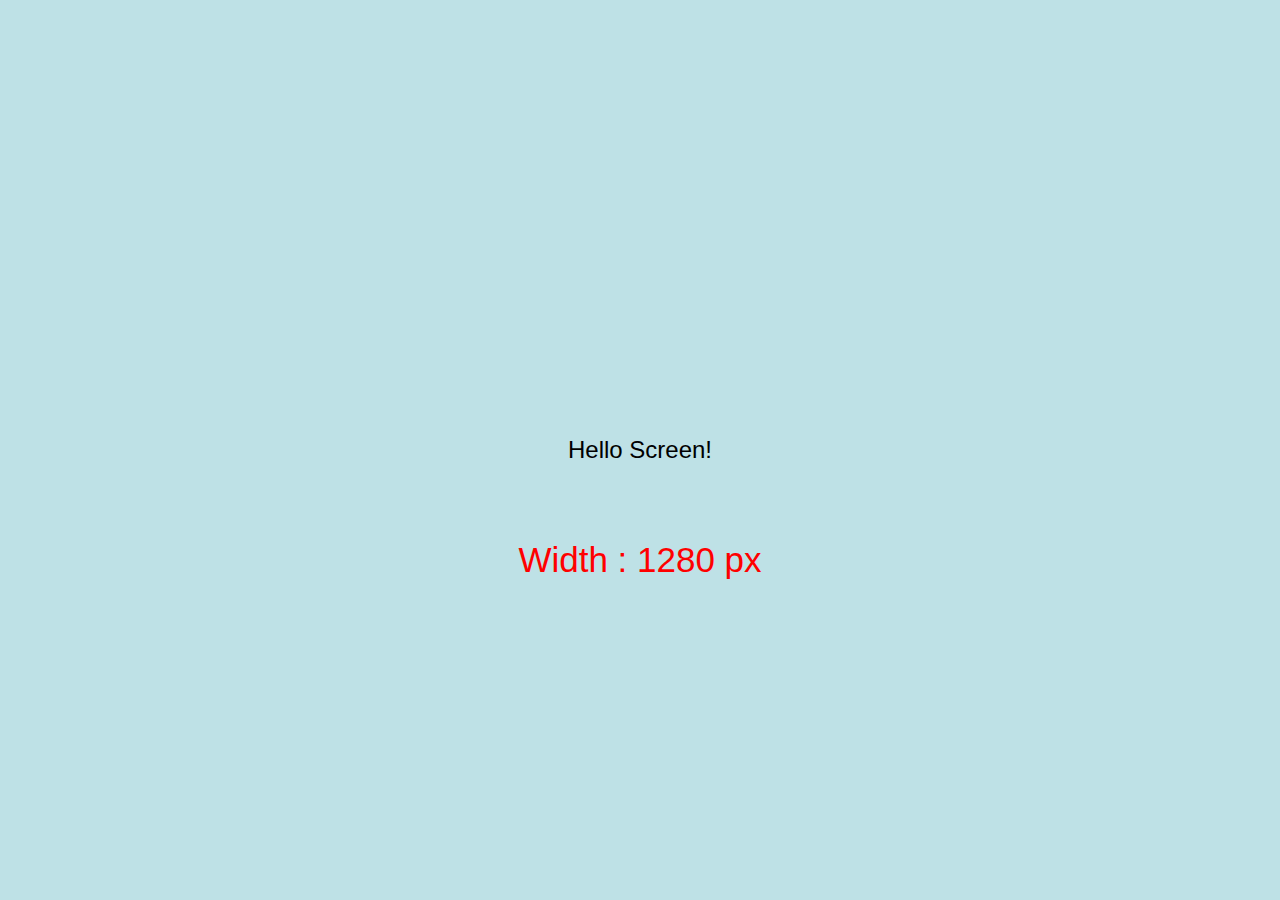
<file: Lesson1/index.html>
<!DOCTYPE html>
<html>
  <head>
    <title>Responsive Design</title>
    <link rel="stylesheet" href="style.css">
    <script src="script.js"></script>
  </head>

  <body>
    
    <div class="container">
      
        <div class="text">
          Hello Screen!
        </div>

        <div id="size"></div>
    </div>
    


  </body>

</html>
</file>
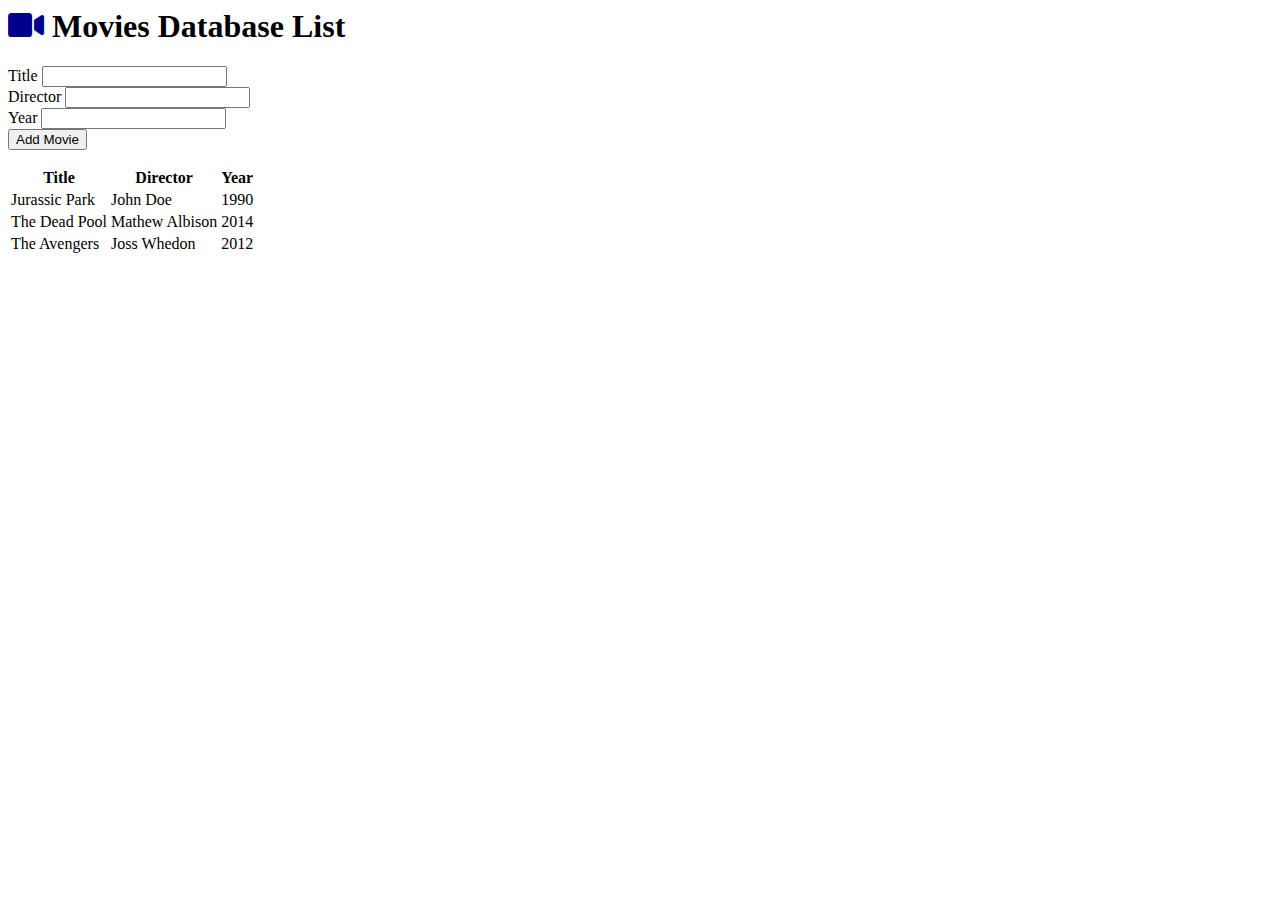
<file: Lesson10/index.html>
<html lang="en">
<head>
    <meta charset="UTF-8" />
    <meta name="viewport" content="width=device-width, initial-scale=1.0" />
    <link rel="stylesheet" href="https://use.fontawesome.com/releases/v5.6.3/css/all.css" />
    <link rel="stylesheet" href="https://bootswatch.com/4/yeti/bootstrap.min.css" />

    <title>Movies Database App</title>
</head>
    
<body>
   
    <div class="container mt-4">
    <h1 class="display-3 text-center">
        <i class="fas fa-video" style="color:darkblue;"></i> Movies <span class="text-primary"> Database </span> List
    </h1>

    <form id="movie-form">
        <div class="form-group">
            <label>Title</label>
            <input type="text" id="title" class="form-control" />
        </div>

        <div class="form-group">
            <label>Director</label>
            <input type="text" id="director" class="form-control" />
        </div>

        <div class="form-group">
            <label>Year</label>
            <input type="text" id="year" class="form-control" />
        </div>

        <input type="submit" value="Add Movie" class="btn btn-primary btn-block" />
        
    </form>
    <table class="table table-striped mt-5">
        <thead>
        <tr>
            <th>Title</th>
            <th>Director</th>
            <th>Year</th>
            <th></th>
        </tr>
        </thead>
        <tbody id="movie-list"></tbody>
    </table>
    </div>
    <script src="script.js"></script>  
</body>
</html>
</file>
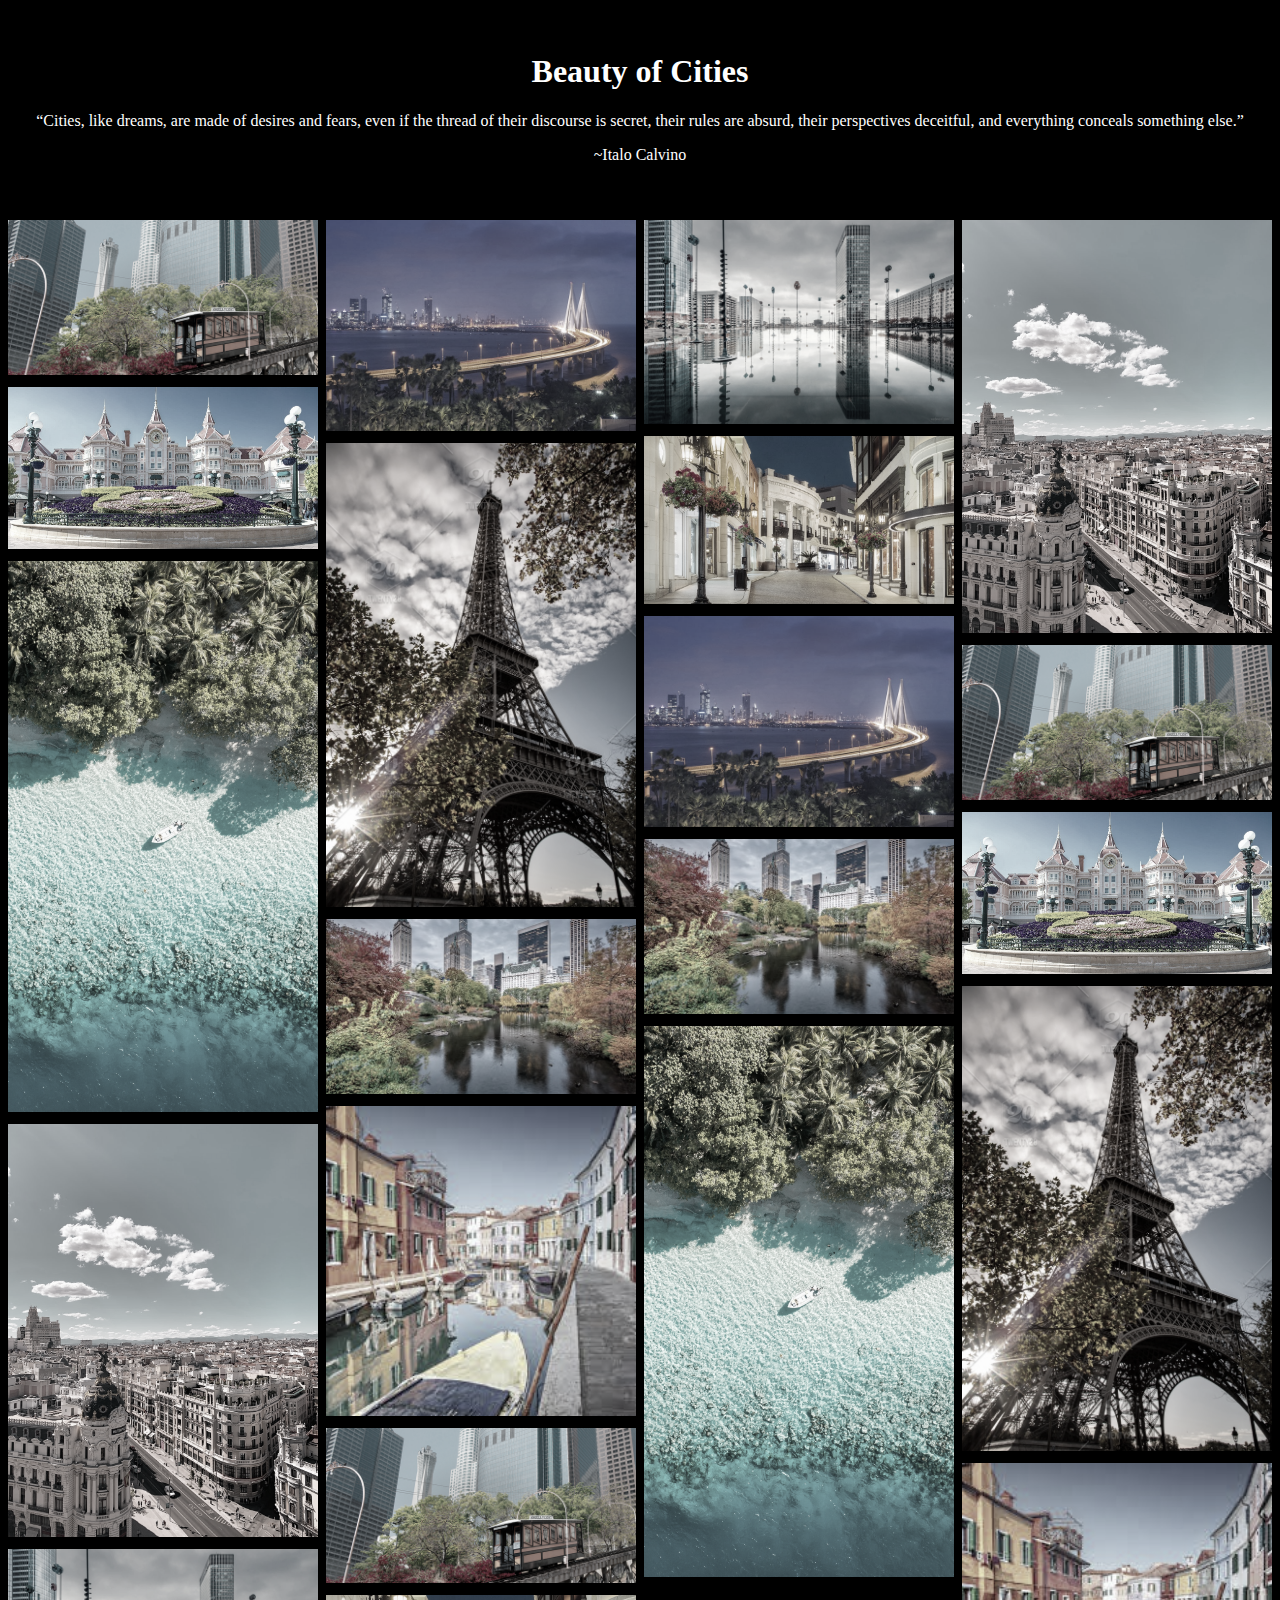
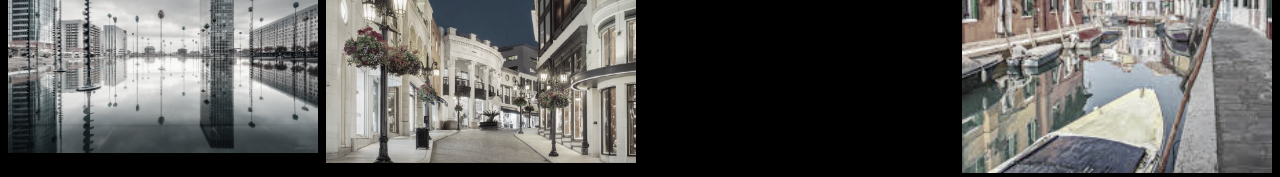
<file: Lesson2/index.html>
<!DOCTYPE html>
<html>
  <head>
    <meta charset="utf-8">
    <meta name="viewport" content="width=device-width">
    <title>City Gallery</title>
    <link rel="stylesheet" href="style.css">

  </head>
  <body>
    <!-- Header -->
    <div class="header">
      <h1>Beauty of Cities</h1>
      <p>“Cities, like dreams, are made of desires and fears, even if the thread of their discourse is secret, their rules are absurd, their perspectives deceitful, and everything conceals something else.”</p><p>~Italo Calvino</p>
      </div>

    <!-- Photo Grid -->
    <div class="flex-container"> 
      <div class="column">
        <img src="california.jpg" style="width:100%">  
        <img src="Disney.jpg" style="width:100%">
        <img src="maldives.jpg" style="width:100%">
        <img src="spain.jpg" style="width:100%">
        <img src="urban city.jpg" style="width:100%">    
      </div>
      <div class="column">
        <img src="india.jpg" style="width:100%">
        <img src="PAris.jpg" style="width:100%">
        <img src="New york.jpg" style="width:100%">
        <img src="italy.jpg" style="width:100%">
        <img src="california.jpg" style="width:100%">
        <img src="LA.jpg" style="width:100%">    
      </div>  
      <div class="column">     
        <img src="urban city.jpg" style="width:100%">  
        <img src="LA.jpg" style="width:100%">
        <img src="india.jpg" style="width:100%">
        <img src="New york.jpg" style="width:100%">
        <img src="maldives.jpg" style="width:100%">
      </div>
      <div class="column">
        <img src="spain.jpg" style="width:100%">
        <img src="california.jpg" style="width:100%">
        <img src="Disney.jpg" style="width:100%"> 
        <img src="PAris.jpg" style="width:100%">
        <img src="italy.jpg" style="width:100%">        
      </div>  
    </div>
  </body>
</html>
</file>
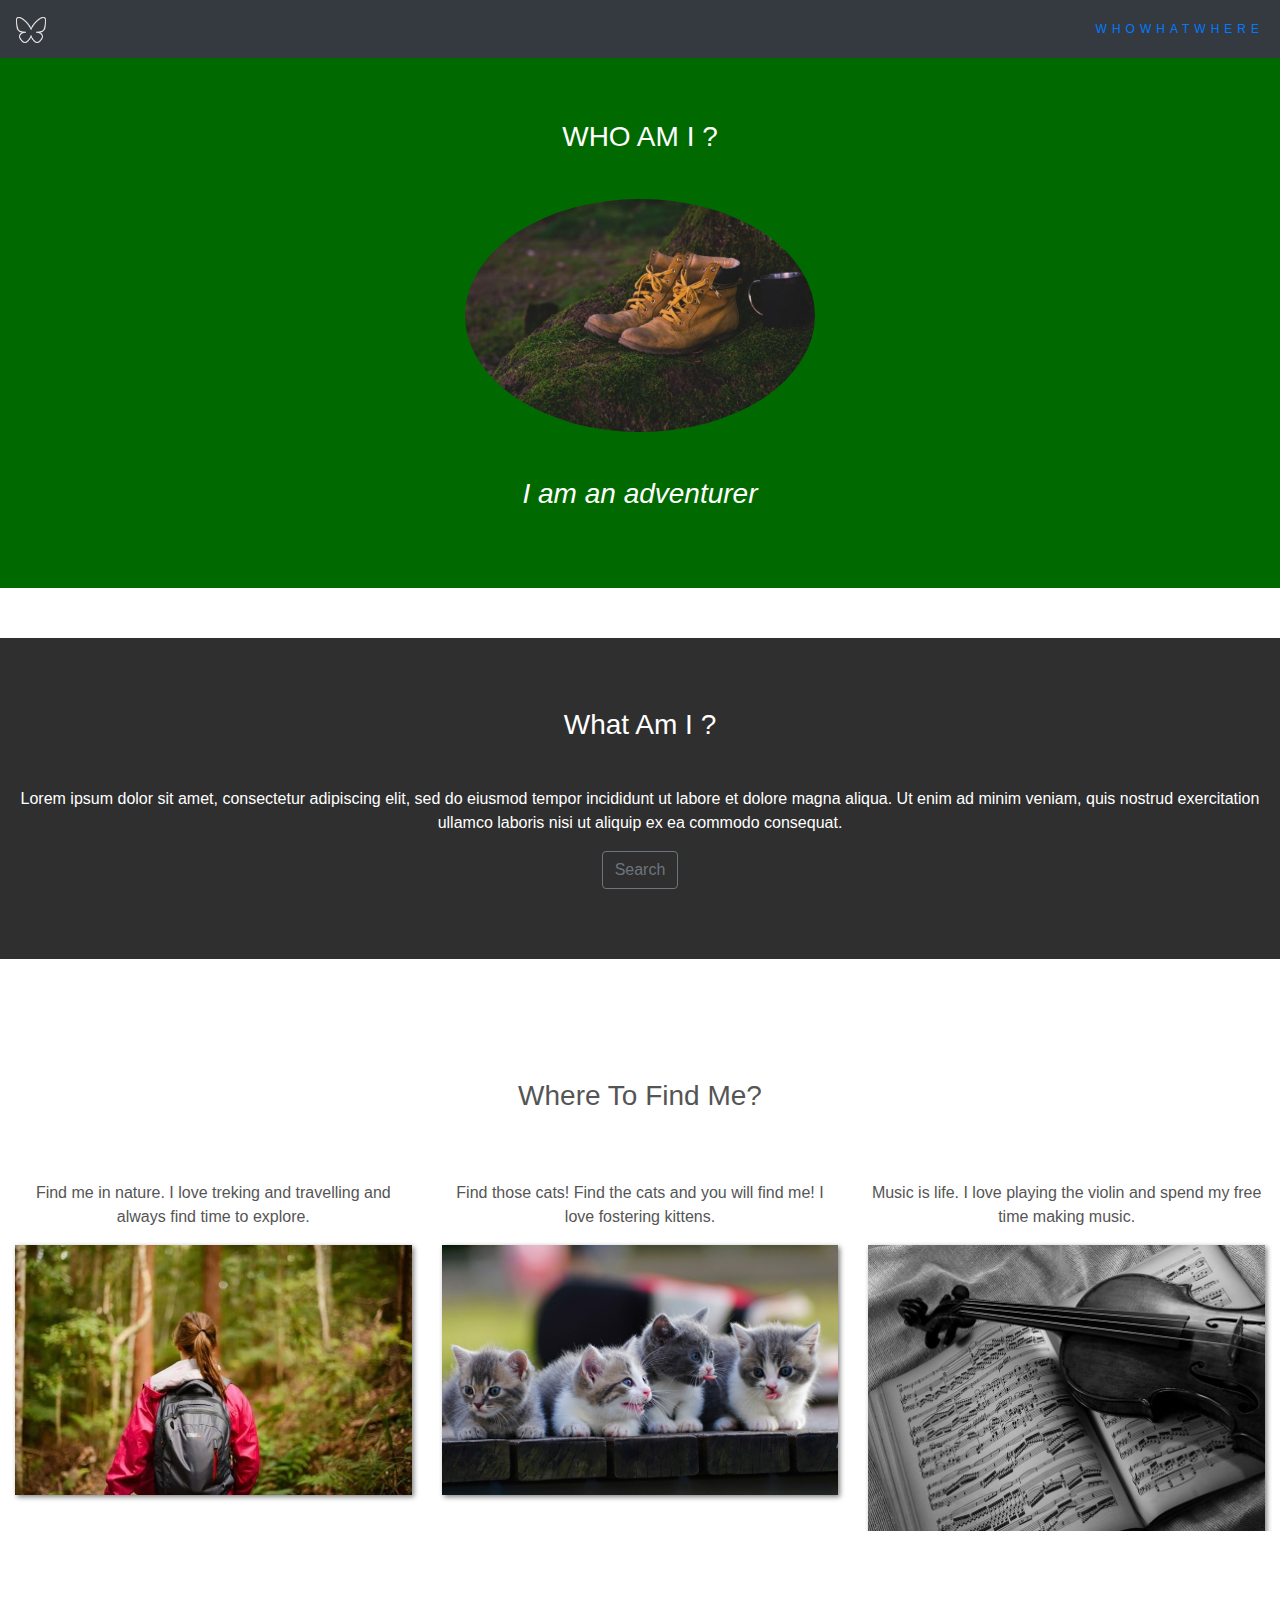
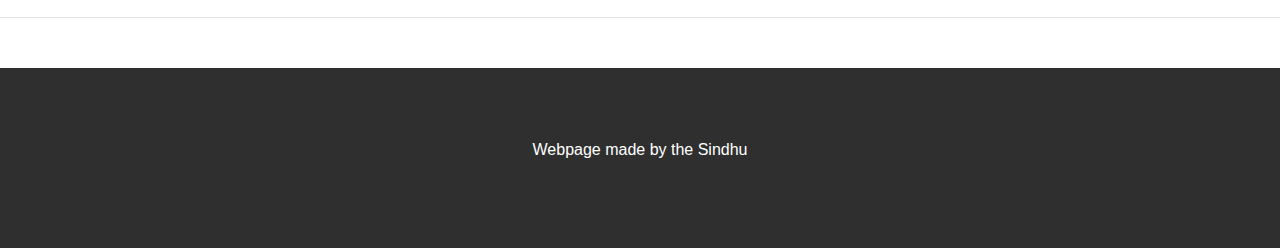
<file: Lesson4/index.html>
<!DOCTYPE html>
<html lang="en">
<head>
    <meta charset="UTF-8">
    
    <meta name="viewport" content="width=device-width, initial-scale=1.0">
    <title>First bootstrap project</title>

    <!--Link your css file here-->

    <link rel="stylesheet" href="style.css">

    <!--Font Awesome-->
    <link rel="stylesheet" href="https://use.fontawesome.com/releases/v5.7.0/css/all.css" integrity="sha384-lZN37f5QGtY3VHgisS14W3ExzMWZxybE1SJSEsQp9S+oqd12jhcu+A56Ebc1zFSJ" crossorigin="anonymous">

    <!--Link Google Font files here-->
    <link href="https://fonts.googleapis.com/css?family=Montserrat" rel="stylesheet">

    <!--Bootstrap4 CDN -->
    
    <link rel="stylesheet" href="https://cdn.jsdelivr.net/npm/bootstrap@4.6.1/dist/css/bootstrap.min.css">
    <script src="https://cdn.jsdelivr.net/npm/jquery@3.5.1/dist/jquery.slim.min.js"></script>
   

</head>
<body>

  <!--Navigation Bar-->
  <nav class="navbar navbar-expand-md bg-dark navbar-dark fixed-top">
    
    <a href="#" class="navbar-brand" >
     <img class="img-fluid" src="images/icons8-butterfly-50.png" width="30" height="30">
    </a>

    <div class="collapse navbar-collapse" id="collapsibleNavbar">
    <ul class="navbar-nav ml-auto" >
      <li class="nav-item">
        <a href="#divWho">WHO</a>
      </li>

      <li class="nav-item">
        <a href="#divWhat">WHAT</a>
      </li>

      <li class="nav-item">
        <a href="#divWhere">WHERE</a>
      </li>
    </ul>
  </div>
  </nav>



    <!-- first container-->
    <div class="container-fluid bg-1 text-center " id="divWho">
        <h3 class="margin">WHO AM I ? </h3>
        <img src="./images/headerImg.jpg" class="img-fluid  rounded-circle margin" width="350" height="450" style="display:inline" alt="adventure">
        <h3> <em> I am an adventurer</em></h3> 
    </div>

    <!--Second container-->
    <div class="container-fluid text-center bg-4" id="divWhat">
      <h3 class="margin">What Am I ?</h3>
      <p>Lorem ipsum dolor sit amet, consectetur adipiscing elit, sed do eiusmod tempor incididunt ut labore et dolore magna aliqua. Ut enim ad minim veniam, quis nostrud exercitation ullamco laboris nisi ut aliquip ex ea commodo consequat. </p>
       <a href="#" class="btn btn-outline-secondary" >
         <span class="fas fa-search"></span> Search
       </a>
    </div>

<!--Third Container-->
    <div class="container-fluid bg-3 text-center" id="divWhere">    
      <h3 class="margin">Where To Find Me?</h3><br>
      <div class="row">
        <div class="col-sm-4 imgDiv">
          <p>Find me in nature. I love treking and travelling and always find time to explore.</p>
          <img src="images/hikingImg.jpg" class="img-responsive margin gallery"  alt="Hiking">
        </div>
        <div class="col-sm-4 imgDiv"> 
          <p>Find those cats! Find the cats and you will find me! I love fostering kittens.</p>
          <img src="./images/kittensImg.jpg" class="img-responsive margin gallery"  alt="Fostering Kittens">
        </div>
        <div class="col-sm-4 imgDiv"> 
          <p>Music is life. I love playing the violin and spend my free time making music.</p>
          <img src="./images/violinImg.jpg" class="img-responsive margin gallery"  alt="Music">
        </div>
      </div>
    </div>

    <hr>

    <!--footer-->
    <footer class="container-fluid bg-4 text-center">
        <p> Webpage made by the Sindhu</p>
    </footer>

</body>
</html>
</file>
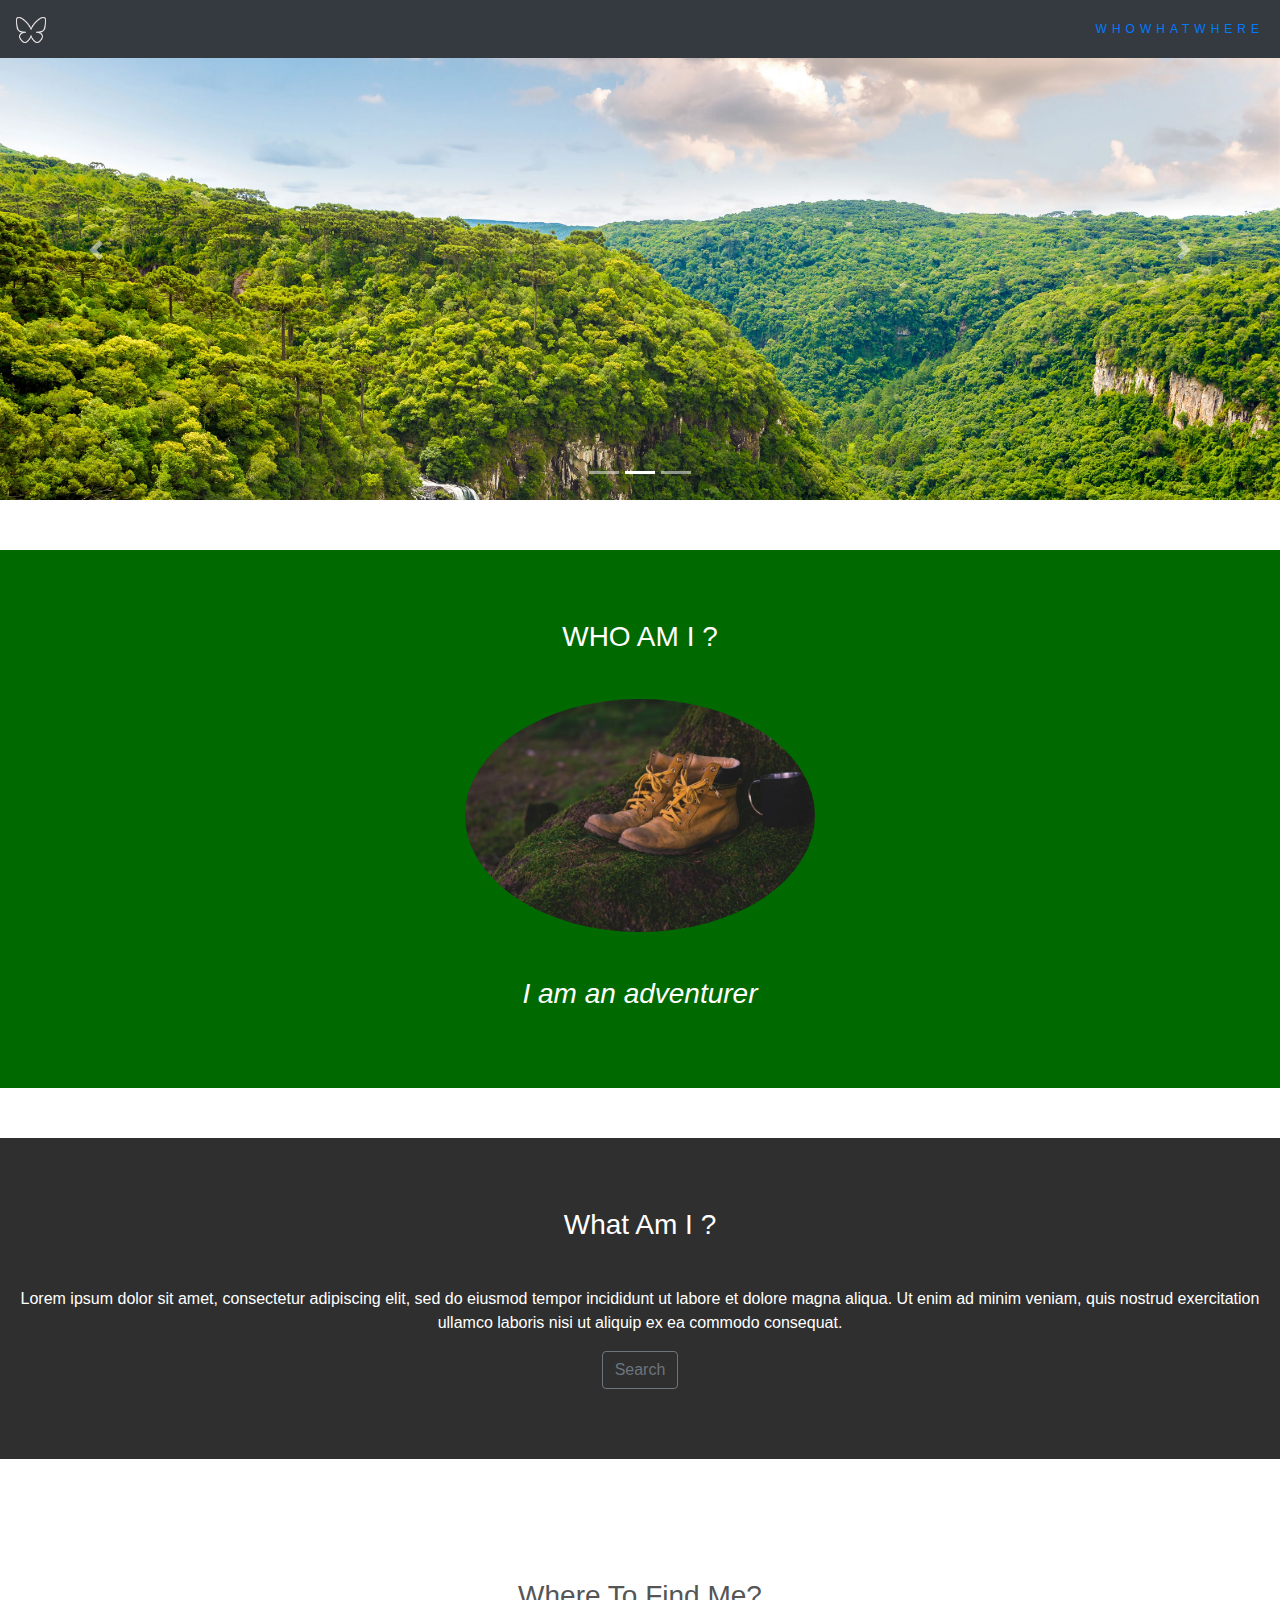
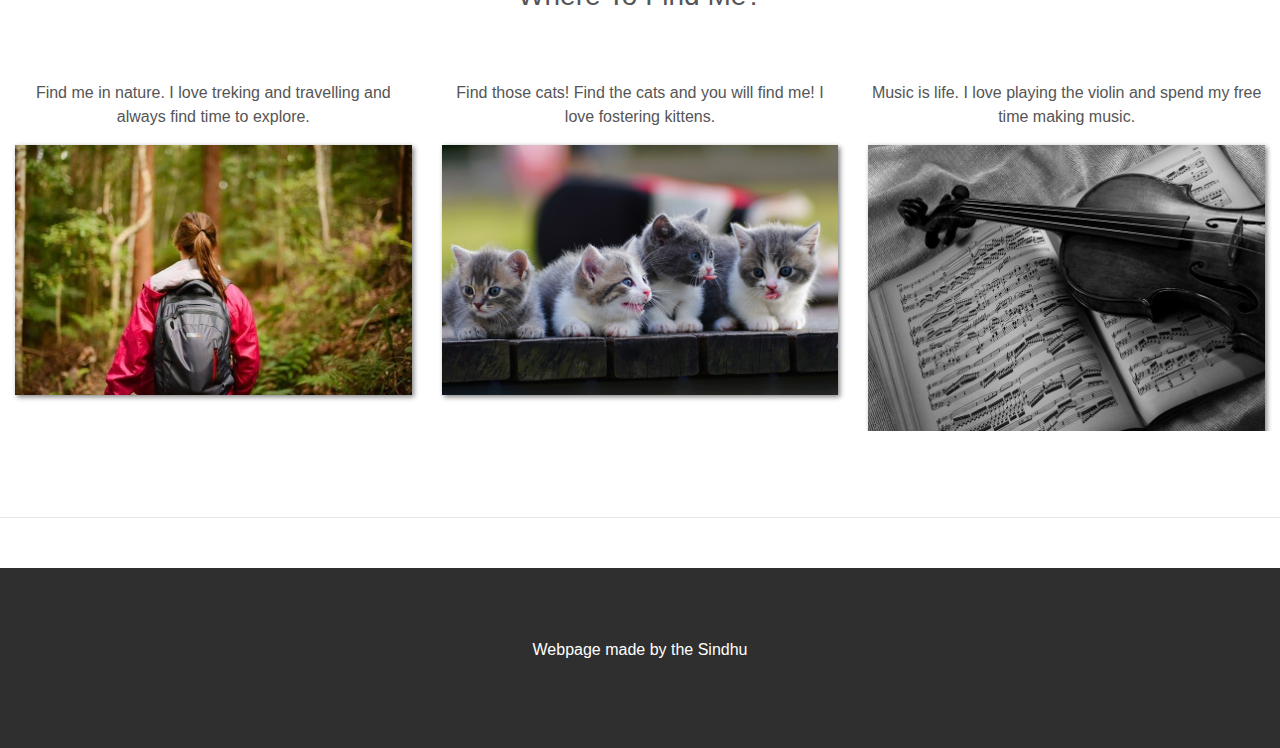
<file: Lesson5/index.html>
<!DOCTYPE html>
<html lang="en">
<head>
    <meta charset="UTF-8">
    
    <meta name="viewport" content="width=device-width, initial-scale=1.0">
    <title>First bootstrap project</title>

    <!--Link your css file here-->

    <link rel="stylesheet" href="style.css">

    <!--Font Awesome-->
    <link rel="stylesheet" href="https://use.fontawesome.com/releases/v5.7.0/css/all.css" integrity="sha384-lZN37f5QGtY3VHgisS14W3ExzMWZxybE1SJSEsQp9S+oqd12jhcu+A56Ebc1zFSJ" crossorigin="anonymous">

    <!--Link Google Font files here-->
    <link href="https://fonts.googleapis.com/css?family=Montserrat" rel="stylesheet">

    <!--Bootstrap4 CDN -->
    
    <link rel="stylesheet" href="https://cdn.jsdelivr.net/npm/bootstrap@4.6.1/dist/css/bootstrap.min.css">
    <script src="https://cdn.jsdelivr.net/npm/jquery@3.5.1/dist/jquery.slim.min.js"></script>
   

</head>
<body>

  <!--Navigation Bar-->
  <nav class="navbar navbar-expand-md bg-dark navbar-dark fixed-top">
    
    <a href="#" class="navbar-brand" >
     <img class="img-fluid" src="images/icons8-butterfly-50.png" width="30" height="30">
    </a>

    <div class="collapse navbar-collapse" id="collapsibleNavbar">
    <ul class="navbar-nav ml-auto" >
      <li class="nav-item">
        <a href="#divWho">WHO</a>
      </li>

      <li class="nav-item">
        <a href="#divWhat">WHAT</a>
      </li>

      <li class="nav-item">
        <a href="#divWhere">WHERE</a>
      </li>
    </ul>
  </div>
  </nav>

  <!--Image Carousel-->
   <div id="myCarousel" class="carousel slide" data-ride="carousel" >

    <!--Indicators 3 slides-->
    <ul class="carousel-indicators">
      <li data-target="#myCarousel" data-slide-to="0"></li>
      <li data-target="#myCarousel" data-slide-to="1" class="active"></li>
      <li data-target="#myCarousel" data-slide-to="2"></li>
    </ul>

    <!--Slideshow-->
    <div class="carousel-inner">
      <!--1st image-->
      <div class="carousel-item">
        <img src="./images/Travel.jpg" alt="Travel" >
      </div>

      <!--2nd image-->
      <div class="carousel-item active">
        <img src="./images/Brazil.jpg" alt="Brazil" >
      </div>


      <!--3rd image-->
      <div class="carousel-item">
        <img src="./images/Sky.jpg" alt="Sky">
      </div>

    </div>

    <!-- Left and right controls -->
    <a class="carousel-control-prev" href="#myCarousel" data-slide="prev"  >
      <span class="carousel-control-prev-icon"></span>
    </a>

    <a class="carousel-control-next" href="#myCarousel" data-slide="next">
      <span class="carousel-control-next-icon"></span>
    </a>





   </div>

  
    <!-- first container-->
    <div class="container-fluid bg-1 text-center " id="divWho">
        <h3 class="margin">WHO AM I ? </h3>
        <img src="./images/headerImg.jpg" class="img-fluid  rounded-circle margin" width="350" height="450" style="display:inline" alt="adventure">
        <h3> <em> I am an adventurer</em></h3> 
    </div>

    <!--Second container-->
    <div class="container-fluid text-center bg-4" id="divWhat">
      <h3 class="margin">What Am I ?</h3>
      <p>Lorem ipsum dolor sit amet, consectetur adipiscing elit, sed do eiusmod tempor incididunt ut labore et dolore magna aliqua. Ut enim ad minim veniam, quis nostrud exercitation ullamco laboris nisi ut aliquip ex ea commodo consequat. </p>
       <a href="#" class="btn btn-outline-secondary" >
         <span class="fas fa-search"></span> Search
       </a>
    </div>

<!--Third Container-->
    <div class="container-fluid bg-3 text-center" id="divWhere">    
      <h3 class="margin">Where To Find Me?</h3><br>
      <div class="row">
        <div class="col-sm-4 imgDiv">
          <p>Find me in nature. I love treking and travelling and always find time to explore.</p>
          <img src="images/hikingImg.jpg" class="img-responsive margin gallery"  alt="Hiking">
        </div>
        <div class="col-sm-4 imgDiv"> 
          <p>Find those cats! Find the cats and you will find me! I love fostering kittens.</p>
          <img src="./images/kittensImg.jpg" class="img-responsive margin gallery"  alt="Fostering Kittens">
        </div>
        <div class="col-sm-4 imgDiv"> 
          <p>Music is life. I love playing the violin and spend my free time making music.</p>
          <img src="./images/violinImg.jpg" class="img-responsive margin gallery"  alt="Music">
        </div>
      </div>
    </div>

    <hr>

    <!--footer-->
    <footer class="container-fluid bg-4 text-center">
        <p> Webpage made by the Sindhu</p>
    </footer>

</body>
</html>
</file>
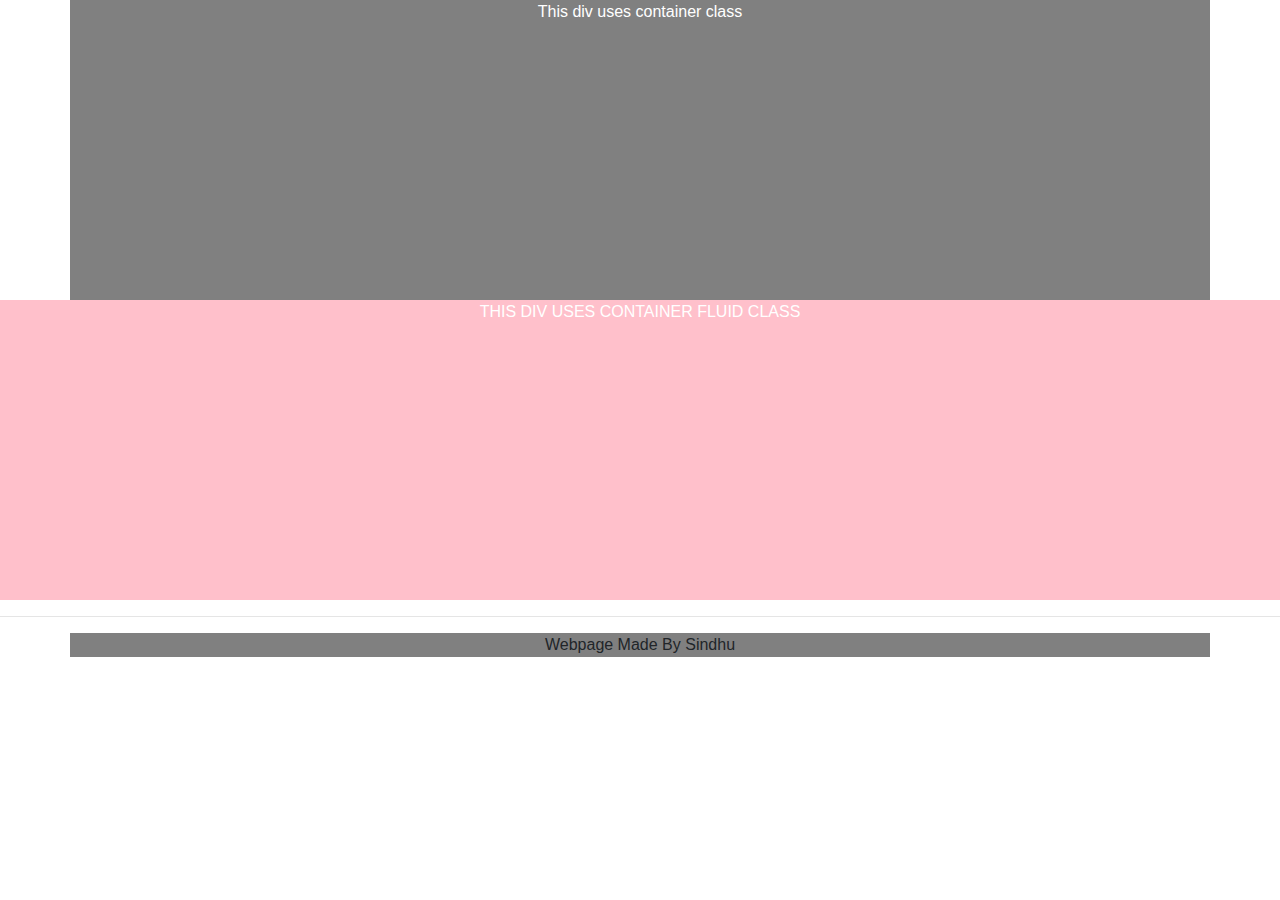
<file: Lesson3/Bootstrap Project/index.html>
<!DOCTYPE html>
<html lang="en">
<head>
    <meta charset="UTF-8">
    
    <meta name="viewport" content="width=device-width, initial-scale=1.0">
    <title>First bootstrap project</title>

    <!--Link your css file here-->

    <link rel="stylesheet" href="style.css">

    <!--Font Awesome-->
    <link rel="stylesheet" href="https://use.fontawesome.com/releases/v5.7.0/css/all.css" integrity="sha384-lZN37f5QGtY3VHgisS14W3ExzMWZxybE1SJSEsQp9S+oqd12jhcu+A56Ebc1zFSJ" crossorigin="anonymous">

    <!--Link Google Font files here-->
    <link href="https://fonts.googleapis.com/css?family=Montserrat" rel="stylesheet">

    <!--Bootstrap4 CDN -->
    
    <link rel="stylesheet" href="https://cdn.jsdelivr.net/npm/bootstrap@4.6.1/dist/css/bootstrap.min.css">
    <script src="https://cdn.jsdelivr.net/npm/jquery@3.5.1/dist/jquery.slim.min.js"></script>
   

</head>
<body>

 <!-- First Container -->
 <div class="container text-center" >
  This div uses container class
</div>

<!-- Second Container -->
<div class="container-fluid text-center text-uppercase" >
  This div uses container fluid class
</div>

<hr>

<!-- Footer -->
<footer class="container text-center">
  <p>Webpage Made By Sindhu</p> 
</footer>

  
  
</body>
</html>
</file>
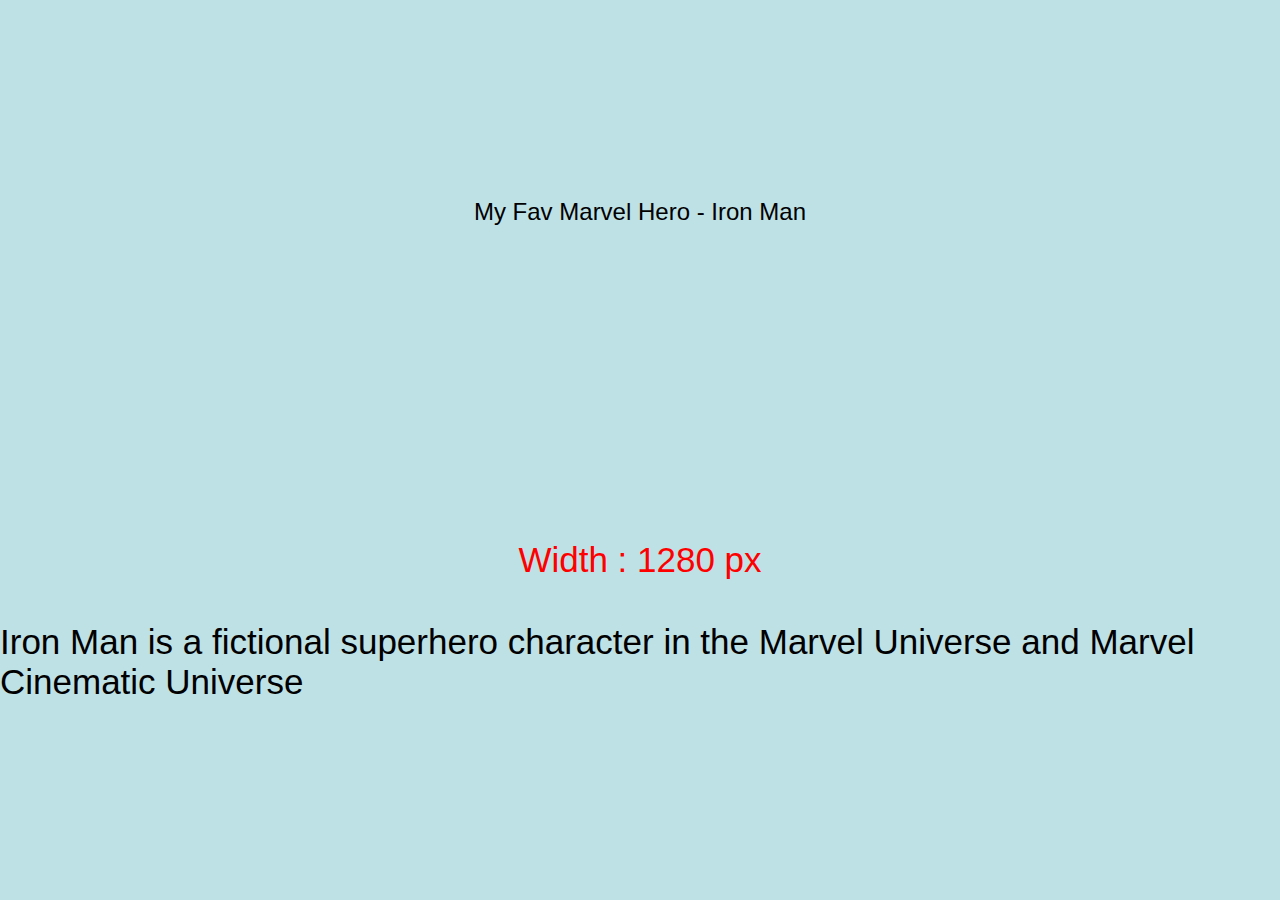
<file: Lesson1/hw1.html>
<!DOCTYPE html>
<html lang="en">
<head>
    <meta charset="UTF-8">
    <meta http-equiv="X-UA-Compatible" content="IE=edge">
    <meta name="viewport" content="width=device-width, initial-scale=1.0">
    <title>Document</title>
    <link rel="stylesheet" href="style.css">

</head>
<body>
    <div class = "container">

        <div class = "text">
           My Fav Marvel Hero - Iron Man
         </div>
         <p>Iron Man is a fictional superhero character in the Marvel Universe and Marvel Cinematic Universe</p>
        <div id="size"></div>

    </div>
    <script src="script.js"></script>
</body>
</html>
</file>
<file: Lesson1/style.css>
* {
  margin: 0px;
  padding: 0px;
  box-sizing: border-box;
}

body {
  font-size: 35px;
  font-family: sans-serif;
}

.container {
  display: grid;
  place-items: center;
  background-color: white;
  height: 100vh;
}

.text {
  font-size: 1.5rem;
  /* 1 rem = 16px*/
}

#size {
  position: absolute;

  /* positioning screen size below our main text */
  top: 60%;
  left: 50%;

  transform: translateX(-50%);

  color: red;
  font-size: 35px;
}

:root {
  /*bg colors */
  --color-Mob: #b887d4;
  --color-Tab: #fff1e6;
  --color-Laptop: #52b788;
  --color-Desktop: #bee1e6;

/*Mobile  -> 576px
Tablet  -> 768px
Laptop  -> 992px
Desktop -> 1200px */
}

@media screen and (min-width: 576px) {
  .container {
    background-color: var(--color-Mob);
  }
}
@media screen and (min-width: 768px) {
  .container {
    background-color: var(--color-Tab);
  }
}
@media screen and (min-width: 992px) {
  .container {
    background-color: var(--color-Laptop);
  }
}

@media screen and (min-width: 1200px) {
  .container {
    background-color: var(--color-Desktop);
  }
}
</file>
<file: Lesson2/style.css>
* {
    box-sizing: border-box;
  }
  
  body {
    margin: 0;
    font-family: 'Times New Roman';
    background-color:black;
    color: white;
  }
  
  .header {
    text-align: center;
    padding: 32px;
  }
  
  .flex-container {
    display: flex;
    flex-wrap: wrap;
    padding: 0 4px;
    
  }
  
  /* Create four equal columns that sits next to each other */
  .column {
    flex: 25%;
    max-width: 25%;
    padding: 0 4px;
  }
  
  .column img {
    margin-top: 8px;
    width: 100%;
  }
  img {
      filter: grayscale(80%);
      -webkit-filter: grayscale(80%);
  }
  
  img:hover {
      filter: none;
      -webkit-filter: grayscale(0);
  }
  
  
  
  /* Responsive layout - makes a two column-layout instead of four columns */
  @media screen and (max-width: 800px) {
    .column {
      flex: 50%;
      max-width: 50%;
    }
  }
  
  /* Responsive layout - makes the two columns stack on top of each other instead of next to each other */
  @media screen and (max-width: 600px) {
    .column {
      flex: 100%;
      max-width: 100%;
    }
  }
</file>
<file: Lesson4/style.css>
html {
    scroll-behavior: smooth;
}

body
{
    font: 20px Montserrat, sans-serif;
    line-height: 1.8;
    color: #f5f6f7;
}


p {
    font-size: 16px;
}

.margin {
    margin-bottom: 45px;
}

.bg-1 {
    background-color: #006a00;
    /* Moss Green */
    color: #fff;
}

.bg-2 {
    background-color: #474e5d;
    /* Dark Blue */
    color: #ffffff;
}

.bg-3 {
    background-color: #ffffff;
    /* White */
    color: #555555;
}

.bg-4 {
    background-color: #2f2f2f;
    /* Black Gray */
    color: #fff;
}
.modal button.close {
    right: 0;
    outline: 0;
  }
    
 #gallery-lightbox{
    margin-top: 10px;
 }
  #gallery-lightbox img {
    height: 350px;
    object-fit: cover;
    cursor: pointer;
  }
  
  #gallery-lightbox img:hover {
    opacity: 0.9;
    transition: 0.5s ease-out;
  }
 
.carousel-inner img {
    width: 100%;
  }
.carousel .carousel-item {
    height: 500px;
  }
  
  .carousel-item img {
      position: absolute;
      object-fit: cover;
      top: 0;
      left: 0;
      min-height: 500px;
  }

.container-fluid {
    margin-top: 50px;
    padding-top: 70px;
    padding-bottom: 70px;
}

.navbar {
    padding-top: 15px;
    padding-bottom: 15px;
    border: 0;
    border-radius: 0;
    margin-bottom: 0;
    font-size: 12px;
    letter-spacing: 5px;
}


.navbar-nav li a:hover {
    color: #001c00 !important;
}

.gallery {
    width: 100%;

    box-shadow: grey 2px 2px 5px;
}

.imgDiv {
    height: 350px;
    overflow: hidden;
}
</file>
<file: Lesson5/style.css>
html {
    scroll-behavior: smooth;
}

body
{
    font: 20px Montserrat, sans-serif;
    line-height: 1.8;
    color: #f5f6f7;
}


p {
    font-size: 16px;
}

.margin {
    margin-bottom: 45px;
}

.bg-1 {
    background-color: #006a00;
    color: #fff;
}

.bg-2 {
    background-color: #474e5d;
    color: #ffffff;
}

.bg-3 {
    background-color: #ffffff;
    color: #555555;
}

.bg-4 {
    background-color: #2f2f2f;
    color: #fff;
}



.modal button.close {
    right: 0;
    outline: 0;
  }
    
 #gallery-lightbox{
    margin-top: 10px;
 }
  #gallery-lightbox img {
    height: 350px;
    object-fit: cover;
    cursor: pointer;
  }
  
  #gallery-lightbox img:hover {
    opacity: 0.9;
    transition: 0.5s ease-out;
  }

 
.carousel-inner img {
    width: 100%;
  }
.carousel .carousel-item {
    height: 500px;
  }
  
.carousel-item img {
    position: absolute;
    object-fit: cover;
    top: 0;
    left: 0;
    min-height: 500px;
}








.container-fluid {
    margin-top: 50px;
    padding-top: 70px;
    padding-bottom: 70px;
}

.navbar {
    padding-top: 15px;
    padding-bottom: 15px;
    border: 0;
    border-radius: 0;
    margin-bottom: 0;
    font-size: 12px;
    letter-spacing: 5px;
}


.navbar-nav li a:hover {
    color: #001c00 !important;
}

.gallery {
    width: 100%;
    box-shadow: grey 2px 2px 5px;
}

.imgDiv {
    height: 350px;
    overflow: hidden;
}
</file>
<file: Lesson3/Bootstrap Project/style.css>
html {
    scroll-behavior: smooth;
}

body
{
    font: 20px Montserrat, sans-serif;
    line-height: 1.8;
    color: #f5f6f7;
}

div{
height:300px;
color:white;
 }

.container-fluid {
   background-color: pink;
}

.container{
    background-color: grey;
}

p {
    font-size: 16px;
}

#footer{
    color:beige;
}
</file>
